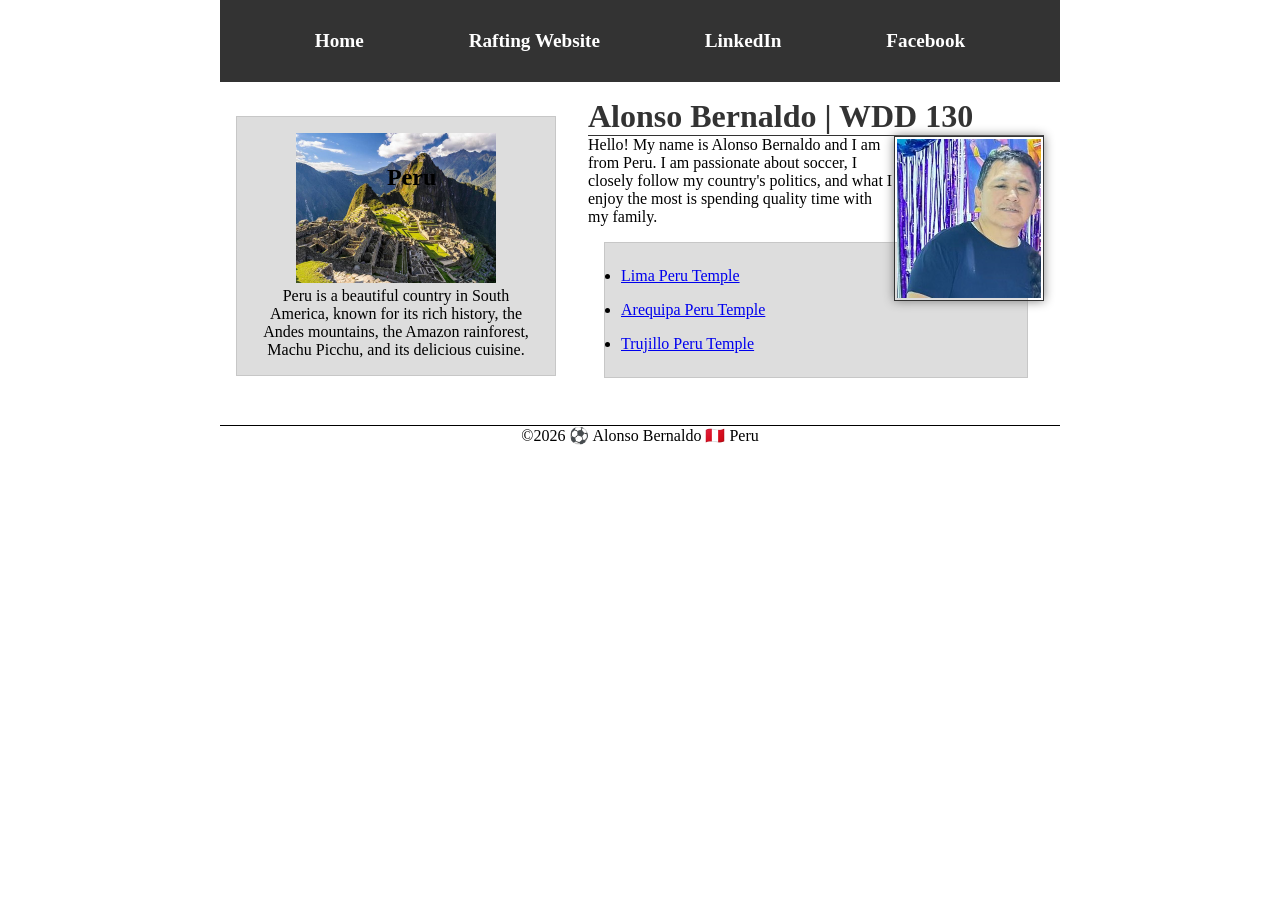
<file: index.html>
<!DOCTYPE html>
<html lang="en-US">

<head>
    <meta charset="UTF-8">
    <meta name="viewport" content="width=device-width, initial-scale=1.0">
    <title>Alonso Bernaldo | WDD 130</title>
    <meta name="description" content="Home page of Alonso Bernaldo for WDD 130 Web Fundamentals, featuring web development projects and information about Peru.">
    <meta name="author" content="Alonso Bernaldo">
    <link rel="stylesheet" href="styles/styles.css">
</head>

<body>
    <header>
        <nav>
            <a href="#">Home</a>
            <a href="wwr/">Rafting Website</a>
            <a href="https://linkedin.com">LinkedIn</a>
            <a href="https://facebook.com">Facebook</a>
        </nav>
    </header>
    <div class="grid">
        <main>
            <h1>Alonso Bernaldo | WDD 130</h1>
            <img src="images/profile.jpg" alt="Hello, my name is Alonso Bernaldo" width="200">
            <p>Hello! My name is Alonso Bernaldo and I am from Peru. I am passionate about soccer, I closely follow my country's politics, and what I enjoy the most is spending quality time with my family.
            </p>
            <ul class="box">
                <li><a href="https://www.churchofjesuschrist.org/temples/details/lima-peru-temple" target="_blank" rel="noopener">Lima Peru Temple</a></li>
                <li><a href="https://www.churchofjesuschrist.org/temples/details/arequipa-peru-temple" target="_blank" rel="noopener">Arequipa Peru Temple</a></li>
                <li><a href="https://churchofjesuschristtemples.org/trujillo-peru-temple/" target="_blank" rel="noopener">Trujillo Peru Temple</a></li>
            </ul>
        </main>
        <aside class="box">
            <h2>Peru</h2>
            <img src="images/peru.jpg" alt="Machu Picchu in Peru">
            <p>Peru is a beautiful country in South America, known for its rich history, the Andes mountains, the Amazon rainforest, Machu Picchu, and its delicious cuisine.</p>
        </aside>
    </div>
    <footer>
        <p>&copy;2026 ⚽ Alonso Bernaldo 🇵🇪 Peru</p>
    </footer>
</body>

</html>
</file>
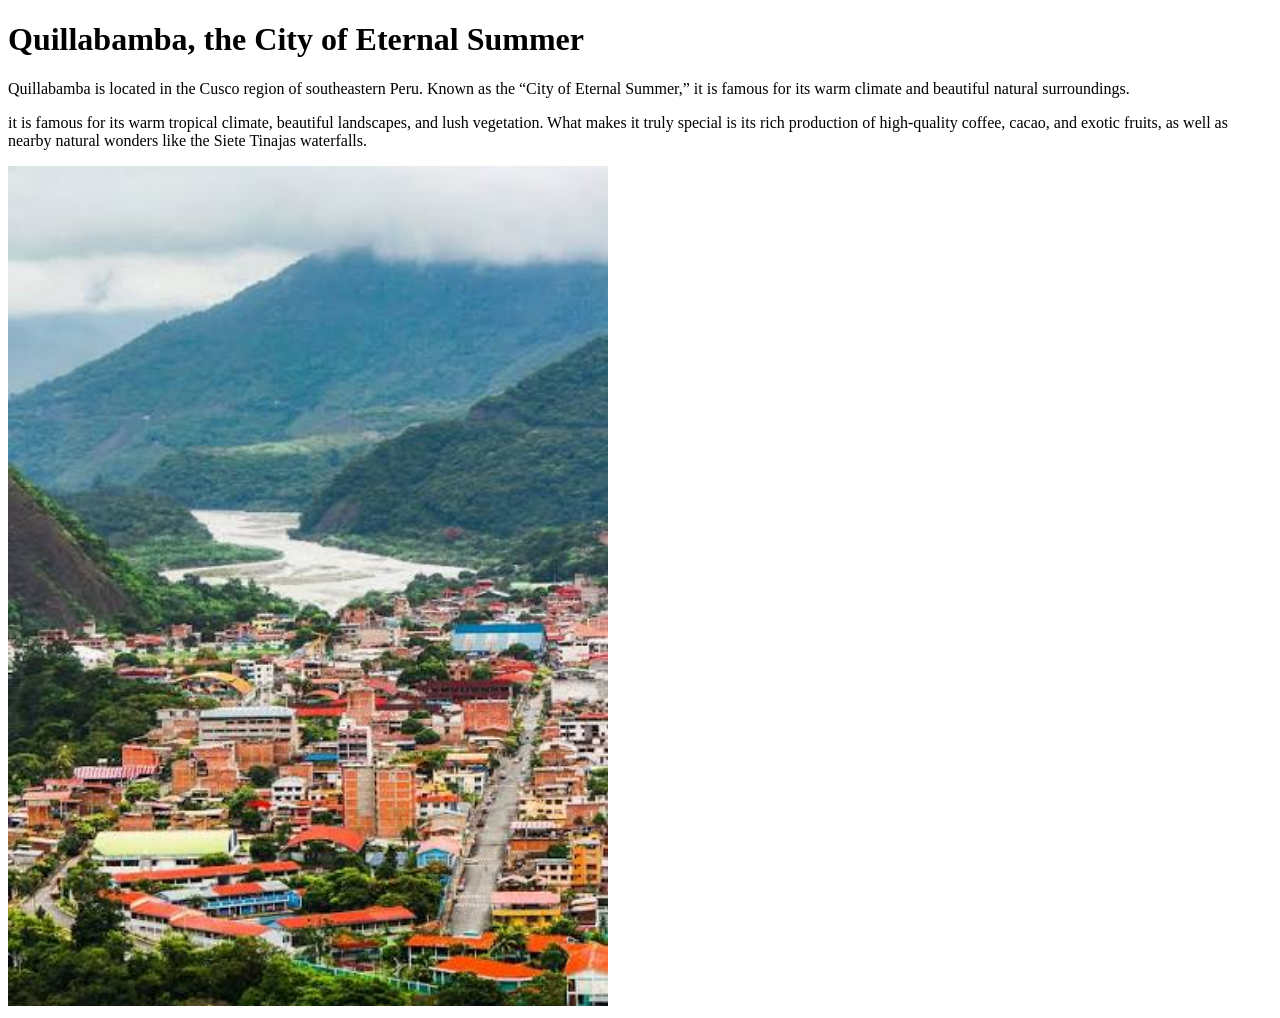
<file: week01/favorite-city.html>
<!DOCTYPE html>
<html lang="en">

<head>
    <meta charset="UTF-8">
    <meta name="viewport" content="width=device-width, initial-scale=1.0">
    <title>Quillabamba, My Favorite City</title>
</head>

<body>
    <h1>Quillabamba, the City of Eternal Summer</h1>

    <p>
        Quillabamba is located in the Cusco region of southeastern Peru. Known as the “City of Eternal Summer,”
        it is famous for its warm climate and beautiful natural surroundings.


    </p>

    <p>
        it is famous for its warm tropical climate, beautiful landscapes, and lush vegetation.
        What makes it truly special is its rich production of high-quality coffee, cacao, and exotic fruits,
        as well as nearby natural wonders like the Siete Tinajas waterfalls.
    </p>

    <img src="images/QUILLABAMBA.jpeg" alt="A beautiful panoramic view of Quillabamba valley with the river flowing next to the city." width="600">

</body>

</html>
</file>
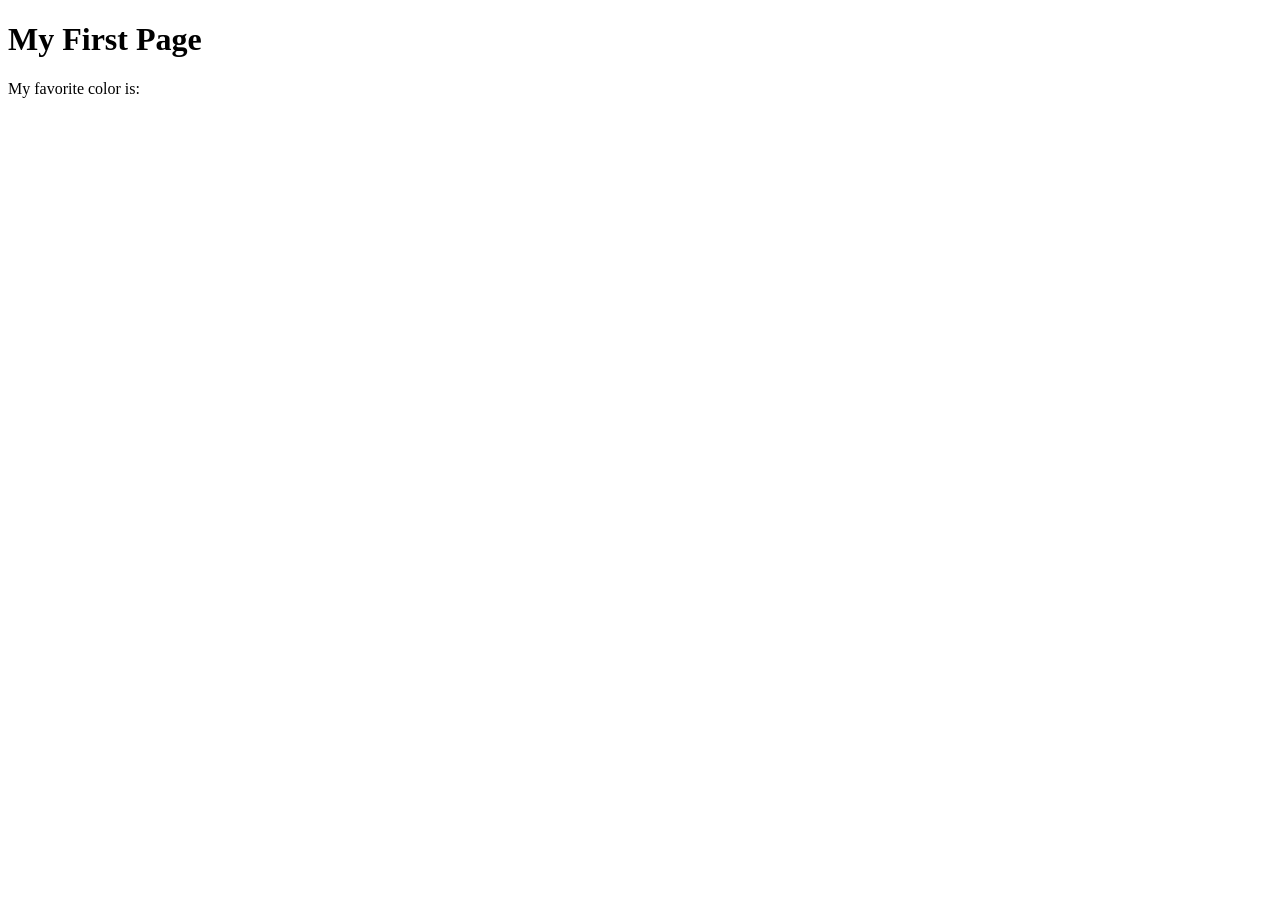
<file: week01/first-page.html>
<!DOCTYPE html>
<html lang="en">

<head>
    <meta charset="UTF-8">
    <meta name="viewport" content="width=device-width, initial-scale=1.0">
    <title>My First Page</title>
</head>

<body>
    <h1>My First Page</h1>
    <p>My favorite color is: </p>
</body>

</html>
</file>
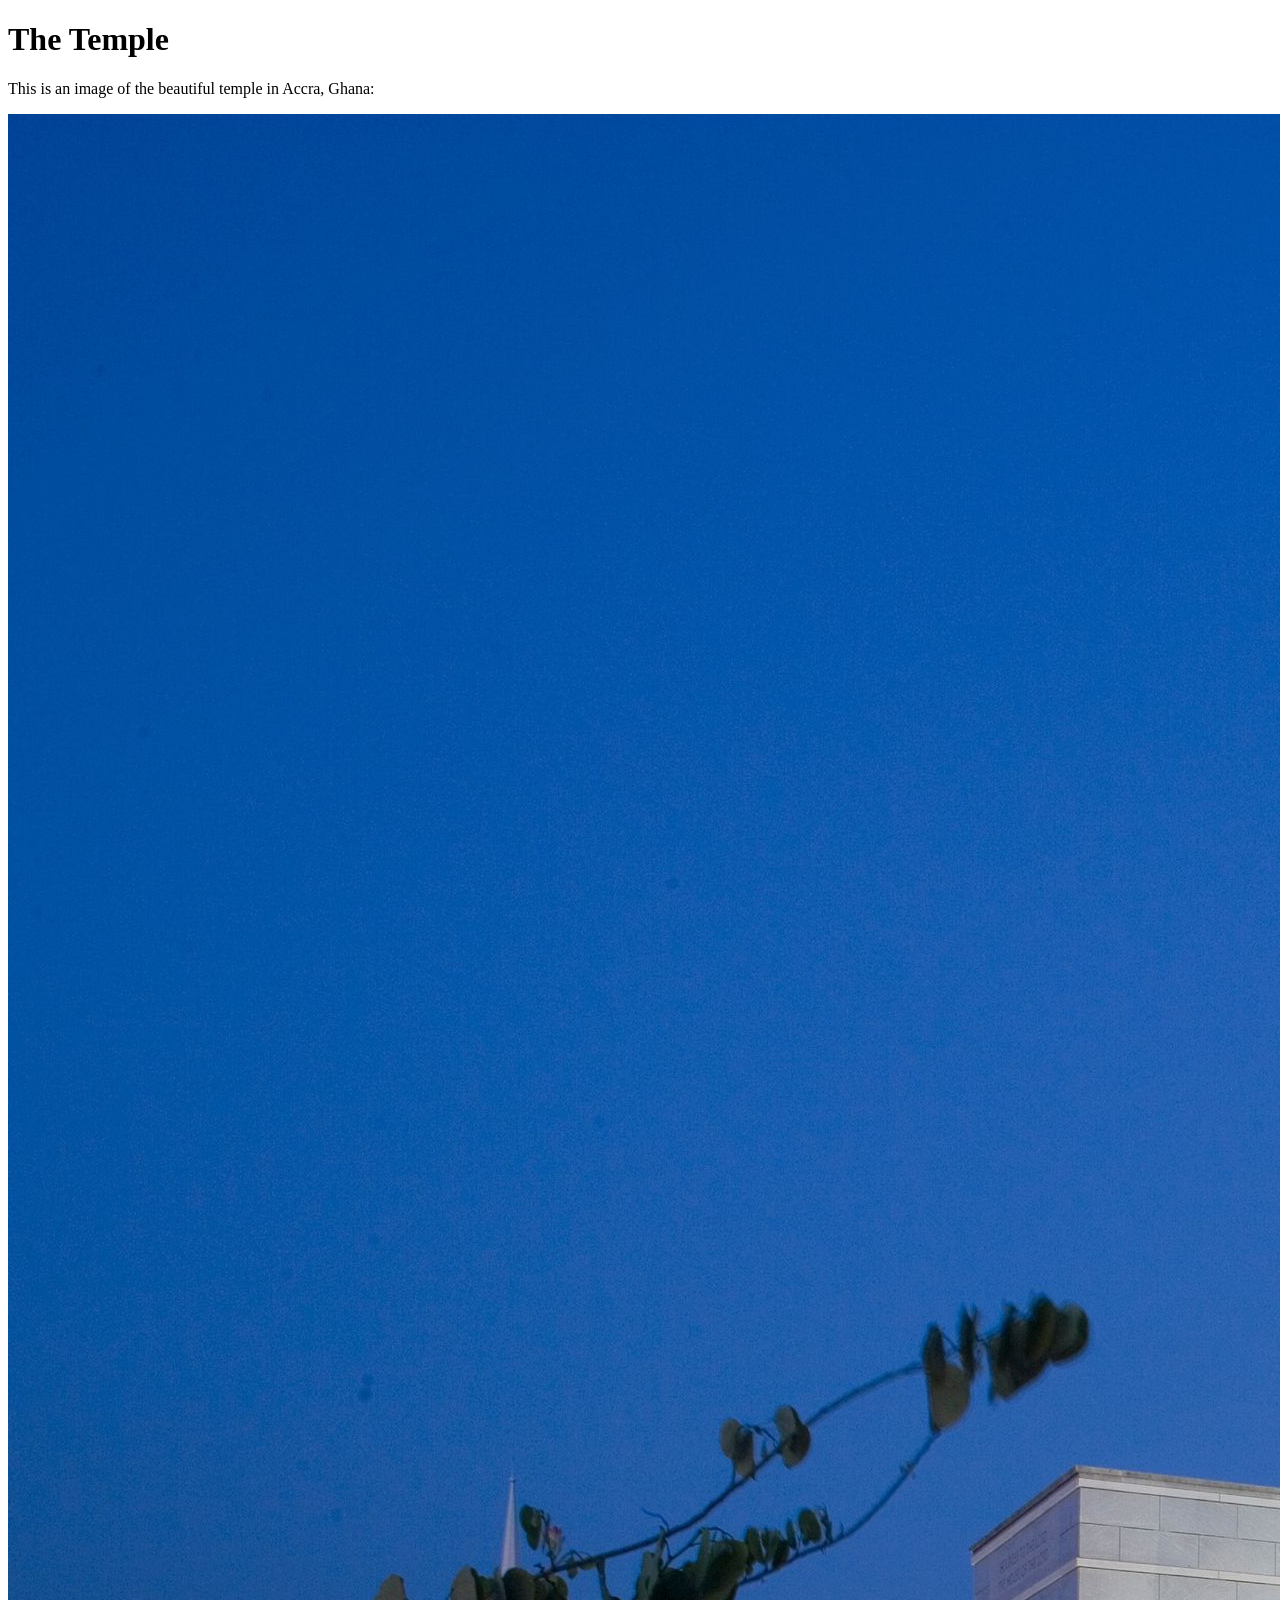
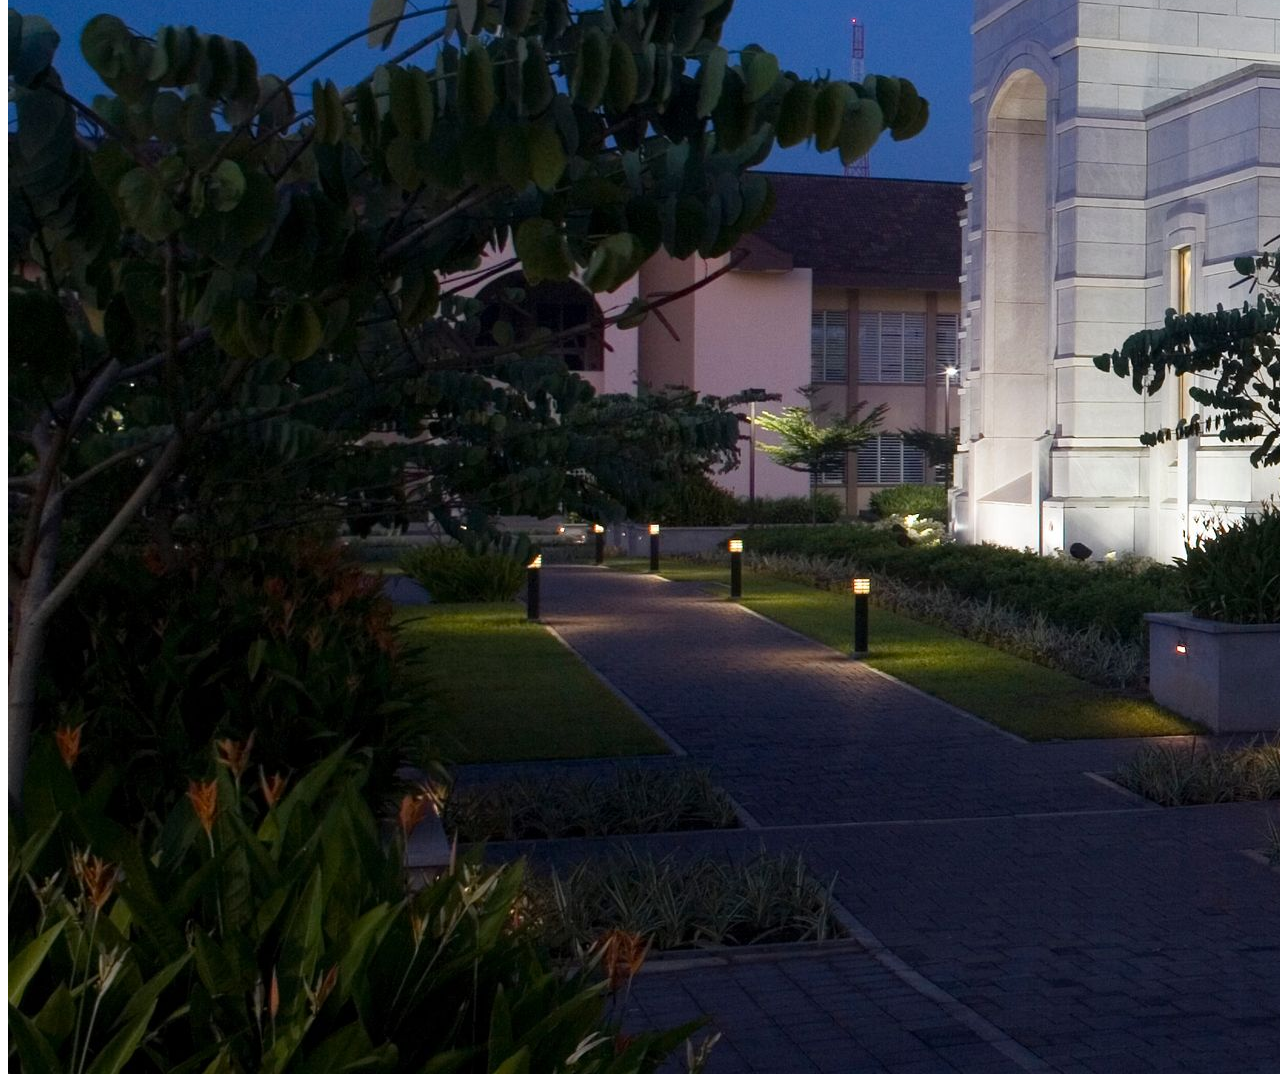
<file: week01/images.html>
<!DOCTYPE html>
<html lang="en">

<head>
    <meta charset="UTF-8">
    <meta name="viewport" content="width=device-width, initial-scale=1.0">
    <title>Temple Image</title>
</head>

<body>
    <h1>The Temple</h1>
    <p>This is an image of the beautiful temple in Accra, Ghana:</p>
    <img src="images/temple-large.jpeg" alt="The Accra Ghana Temple">

</body>

</html>
</file>
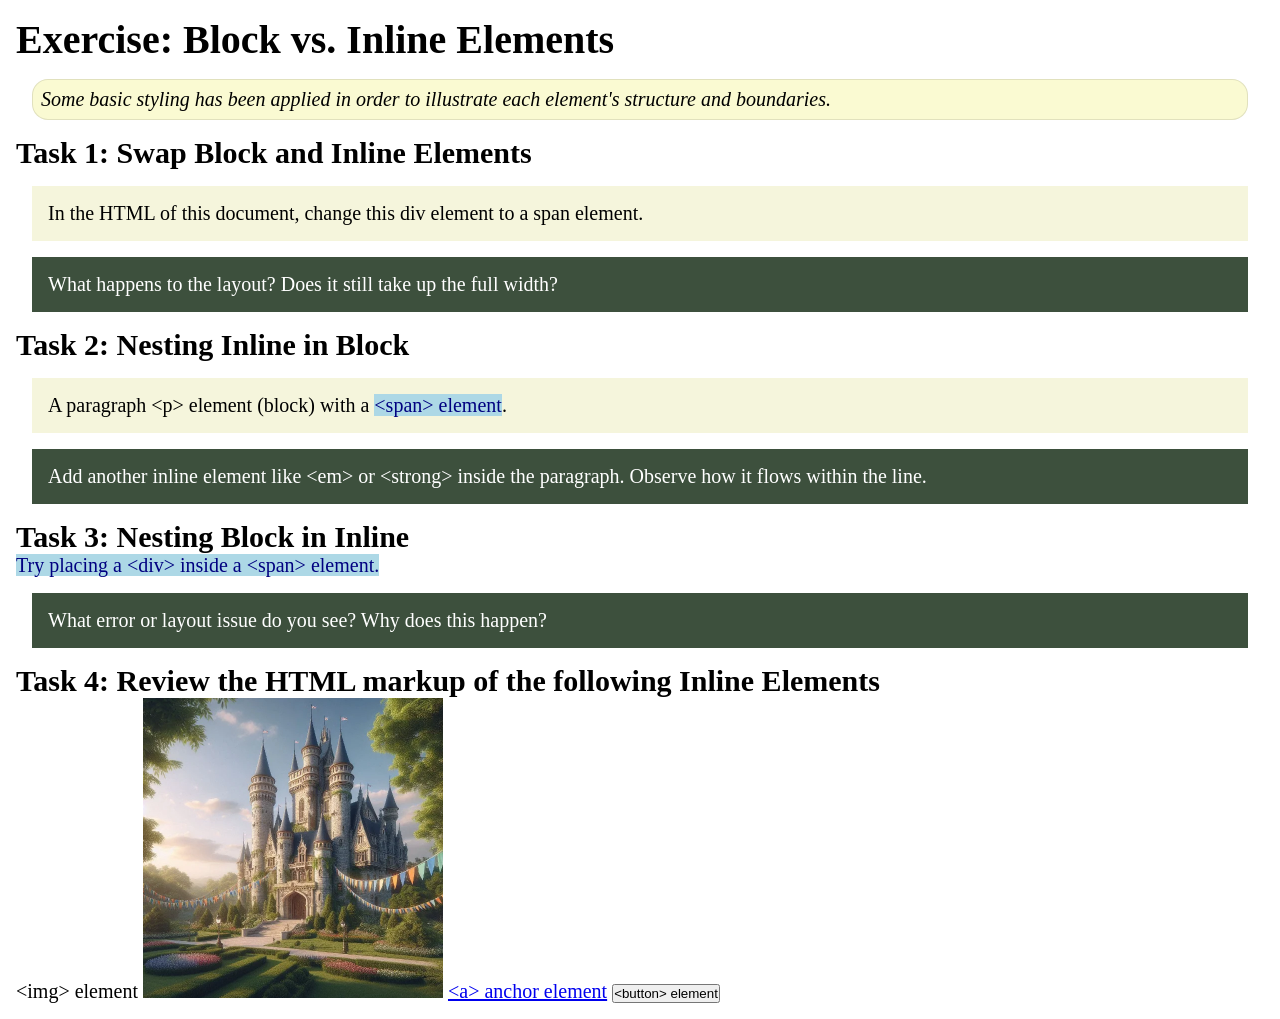
<file: week02/block-vs-inline.html>
<!DOCTYPE html>
<html lang="en">

<head>
    <meta charset="UTF-8">
    <meta name="viewport" content="width=device-width, initial-scale=1.0">
    <title>Exercise: Block vs. Inline Elements</title>
    <link rel="stylesheet" href="styles/block-vs-inline.css">
</head>

<body>
    <main>
        <h1>Exercise: Block vs. Inline Elements</h1>
        <p class="note">Some basic styling has been applied in order to illustrate each element's structure and boundaries.</p>

        <h2>Task 1: Swap Block and Inline Elements</h2>
        <div>In the HTML of this document, change this div element to a span element.</div>

        <p class="question">What happens to the layout? Does it still take up the full width?</p>

        <h2>Task 2: Nesting Inline in Block</h2>
        <p>A paragraph &lt;p&gt; element (block) with a <span>&lt;span&gt; element</span>.</p>
        <p class="question">Add another inline element like &lt;em&gt; or &lt;strong&gt; inside the paragraph. Observe how it flows within the line.</p>

        <h2>Task 3: Nesting Block in Inline</h2>
        <span>Try placing a &lt;div&gt; inside a &lt;span&gt; element.</span>
        <p class="question">What error or layout issue do you see? Why does this happen?</p>

        <h2>Task 4: Review the HTML markup of the following Inline Elements</h2>
        &lt;img&gt; element
        <img src="images/castle.webp" alt="placeholder image (images are inline)" width="300" height="300">
        <a href="https://churchofjesuschrist.org">&lt;a&gt; anchor element</a>
        <button type="button">&lt;button&gt; element</button>
    </main>
</body>

</html>
</file>
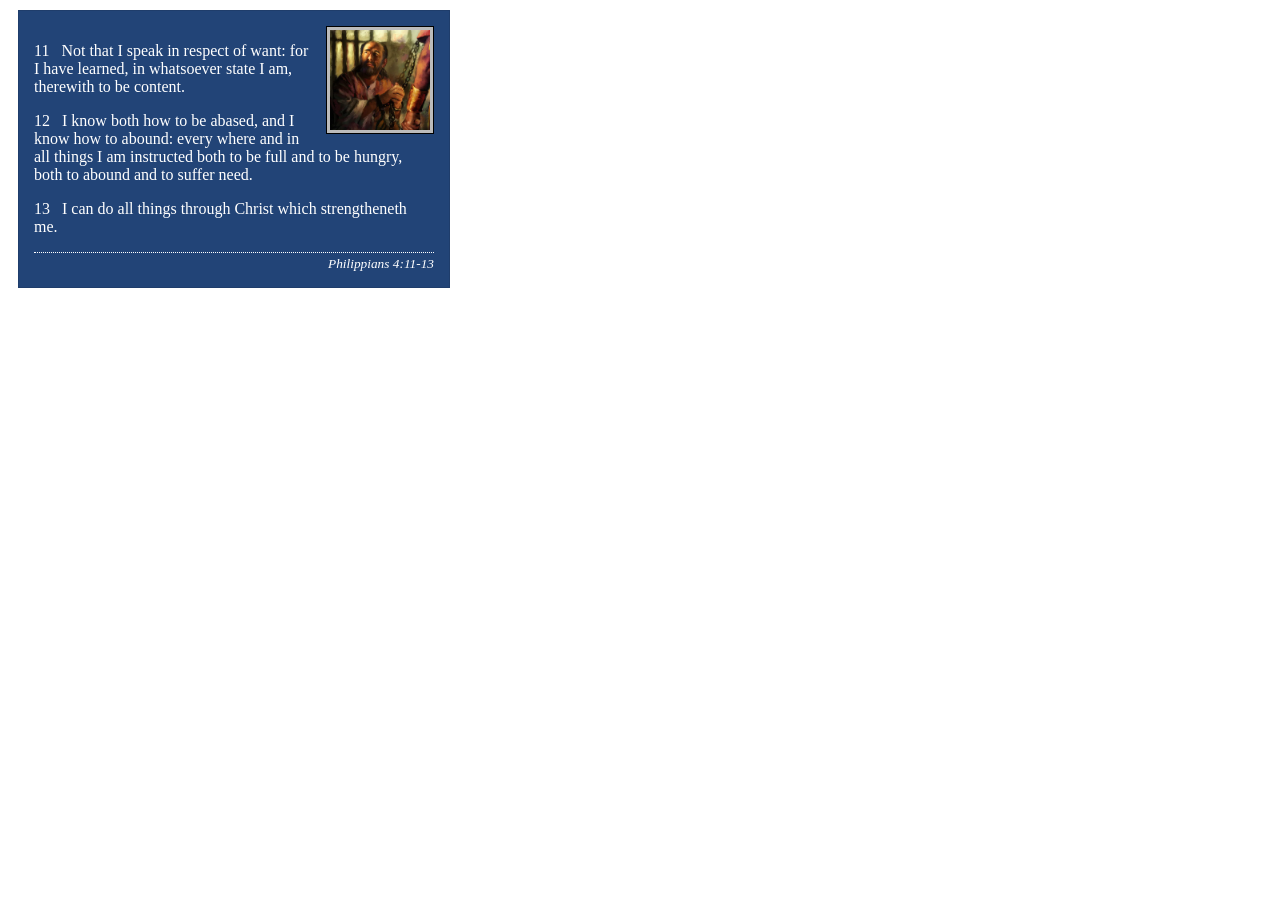
<file: week02/box-model-solution.html>
<!DOCTYPE html>
<html lang="en">

<head>
    <meta charset="UTF-8">
    <meta name="viewport" content="width=device-width, initial-scale=1.0">
    <title>Box Model Activity</title>
    <link rel="stylesheet" href="styles/box-model-solution.css">
</head>

<body>
    <main>
        <div class="callout">
            <img src="images/apostle-paul-imprisoned.webp" alt="Paul the Apostle - Imprisoned in Rome" width="200" height="200">
            <blockquote>
                <p>11 &nbsp; Not that I speak in respect of want: for I have learned, in whatsoever state I am, therewith to be content.</p>
                <p>12 &nbsp; I know both how to be abased, and I know how to abound: every where and in all things I am instructed both to be full and to be hungry, both to abound and to suffer need.</p>
                <p>13 &nbsp; I can do all things through Christ which strengtheneth me.</p>
            </blockquote>
            <cite>Philippians 4:11-13</cite>
        </div>
    </main>
</body>

</html>
</file>
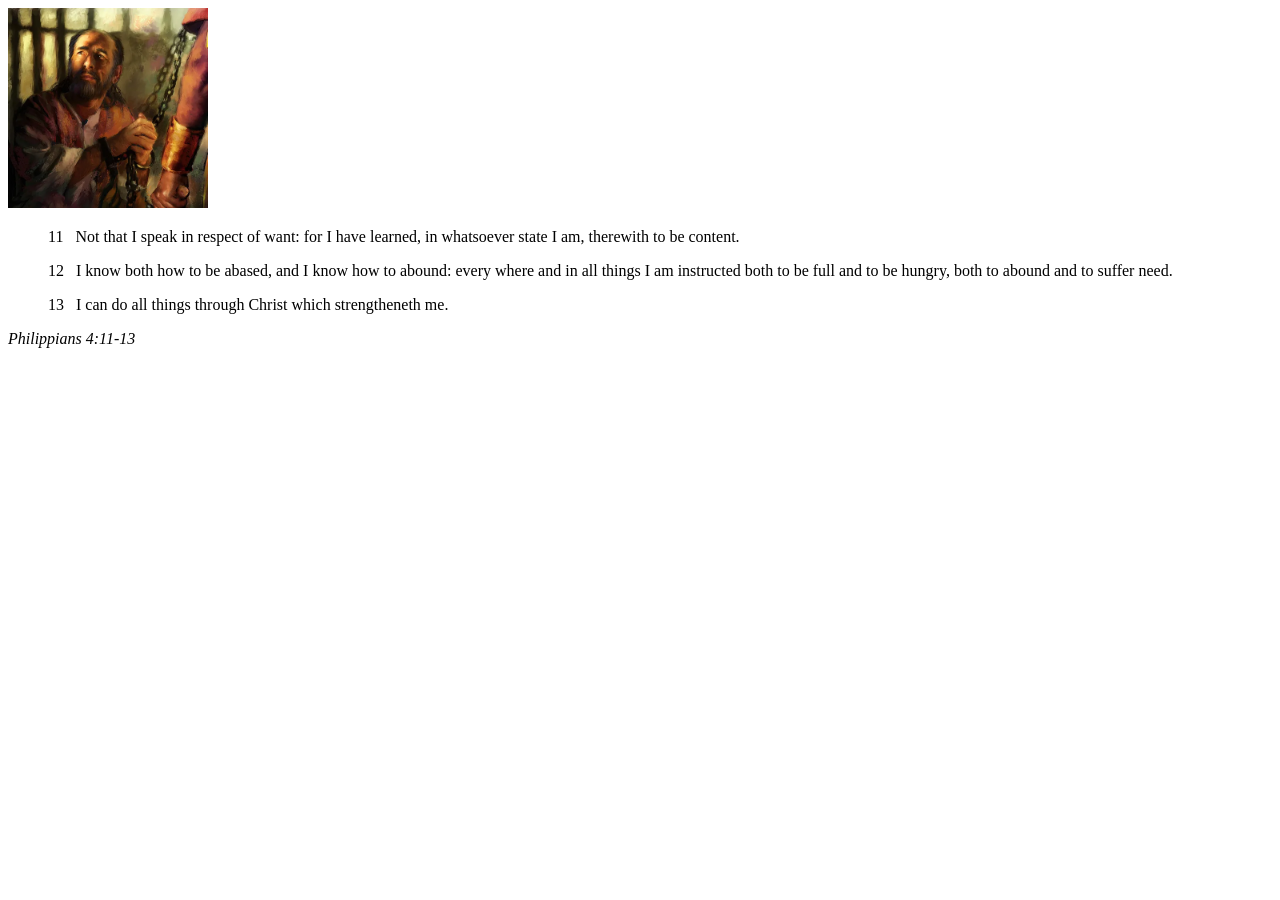
<file: week02/box-model.html>
<!DOCTYPE html>
<html lang="en">

<head>
    <meta charset="UTF-8">
    <meta name="viewport" content="width=device-width, initial-scale=1.0">
    <title>Box Model Activity</title>
</head>

<body>
    <main>
        <div class="callout">
            <img src="images/apostle-paul-imprisoned.webp" alt="Paul the Apostle - Imprisoned in Rome" width="200" height="200">
            <blockquote>
                <p>11 &nbsp; Not that I speak in respect of want: for I have learned, in whatsoever state I am, therewith to be content.</p>
                <p>12 &nbsp; I know both how to be abased, and I know how to abound: every where and in all things I am instructed both to be full and to be hungry, both to abound and to suffer need.</p>
                <p>13 &nbsp; I can do all things through Christ which strengtheneth me.</p>
            </blockquote>
            <cite>Philippians 4:11-13</cite>
        </div>
    </main>
</body>

</html>
</file>
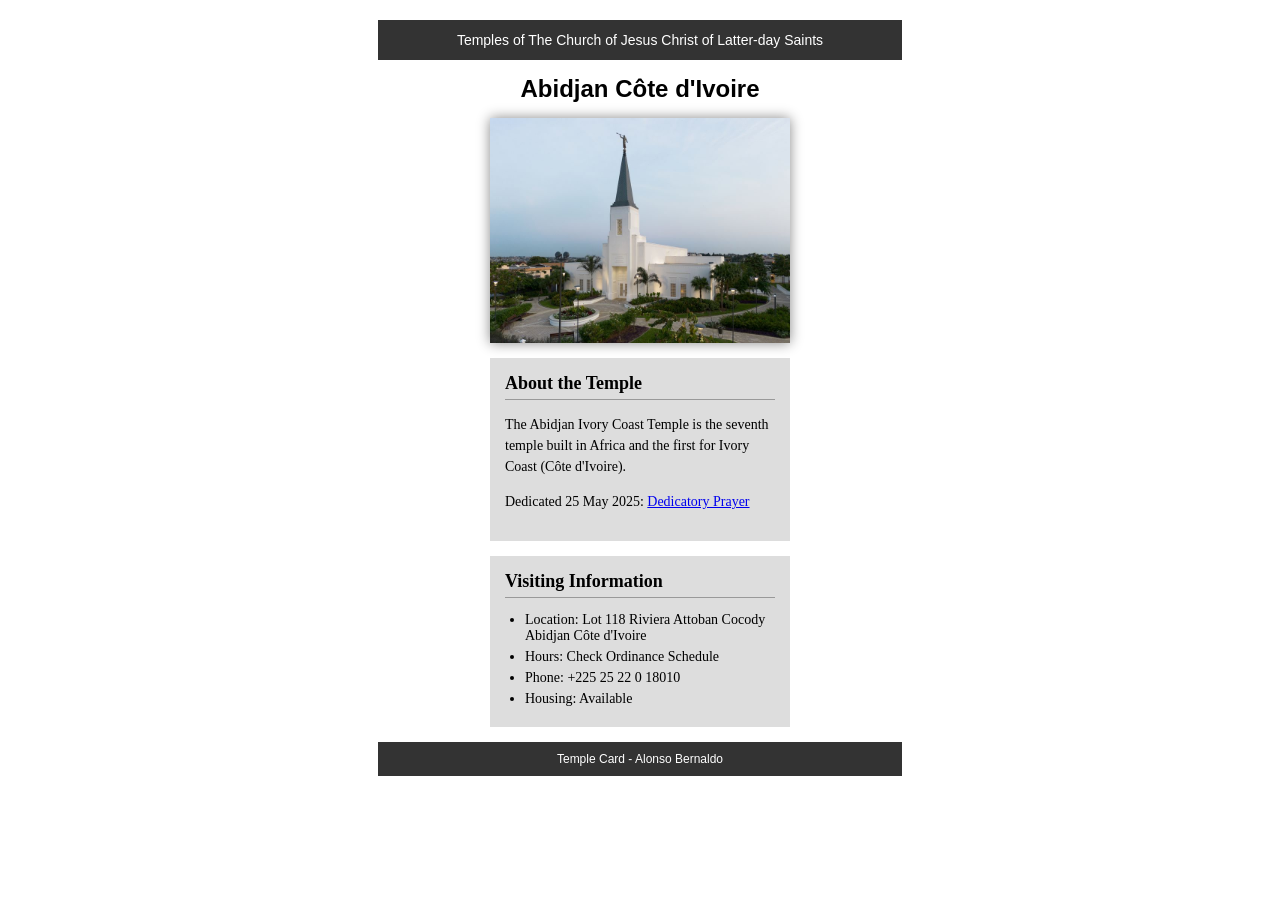
<file: week02/temple.html>
<!DOCTYPE html>
<html lang="en">

<head>
    <meta charset="UTF-8">
    <meta name="viewport" content="width=device-width, initial-scale=1.0">
    <title>Temple Card - Abidjan Côte d'Ivoire</title>
    <link rel="stylesheet" href="styles/temple.css">
</head>

<body>
    <header>
        <p>Temples of The Church of Jesus Christ of Latter-day Saints</p>
    </header>
    <main>
        <h1>Abidjan Côte d'Ivoire</h1>
        <picture>
            <img src="images/abidjan-ivory-coast.jpeg" alt="Abidjan Côte d'Ivoire Temple">
        </picture>
        <section>
            <h2>About the Temple</h2>
            <p>The Abidjan Ivory Coast Temple is the seventh temple built in Africa and the first for Ivory Coast (Côte d'Ivoire).</p>
            <p>Dedicated 25 May 2025: <a href="https://www.churchofjesuschrist.org/temples/dedicatory-prayer/abidjan-ivory-coast-temple/2025-05-25?lang=eng" target="_blank" rel="noopener noreferrer">Dedicatory Prayer</a></p>
        </section>
        <section>
            <h2>Visiting Information</h2>
            <ul>
                <li>Location: Lot 118 Riviera Attoban Cocody Abidjan Côte d'Ivoire</li>
                <li>Hours: Check Ordinance Schedule</li>
                <li>Phone: +225 25 22 0 18010</li>
                <li>Housing: Available</li>
            </ul>
        </section>
    </main>
    <footer>
        <p>Temple Card - Alonso Bernaldo</p>
    </footer>
</body>

</html>
</file>
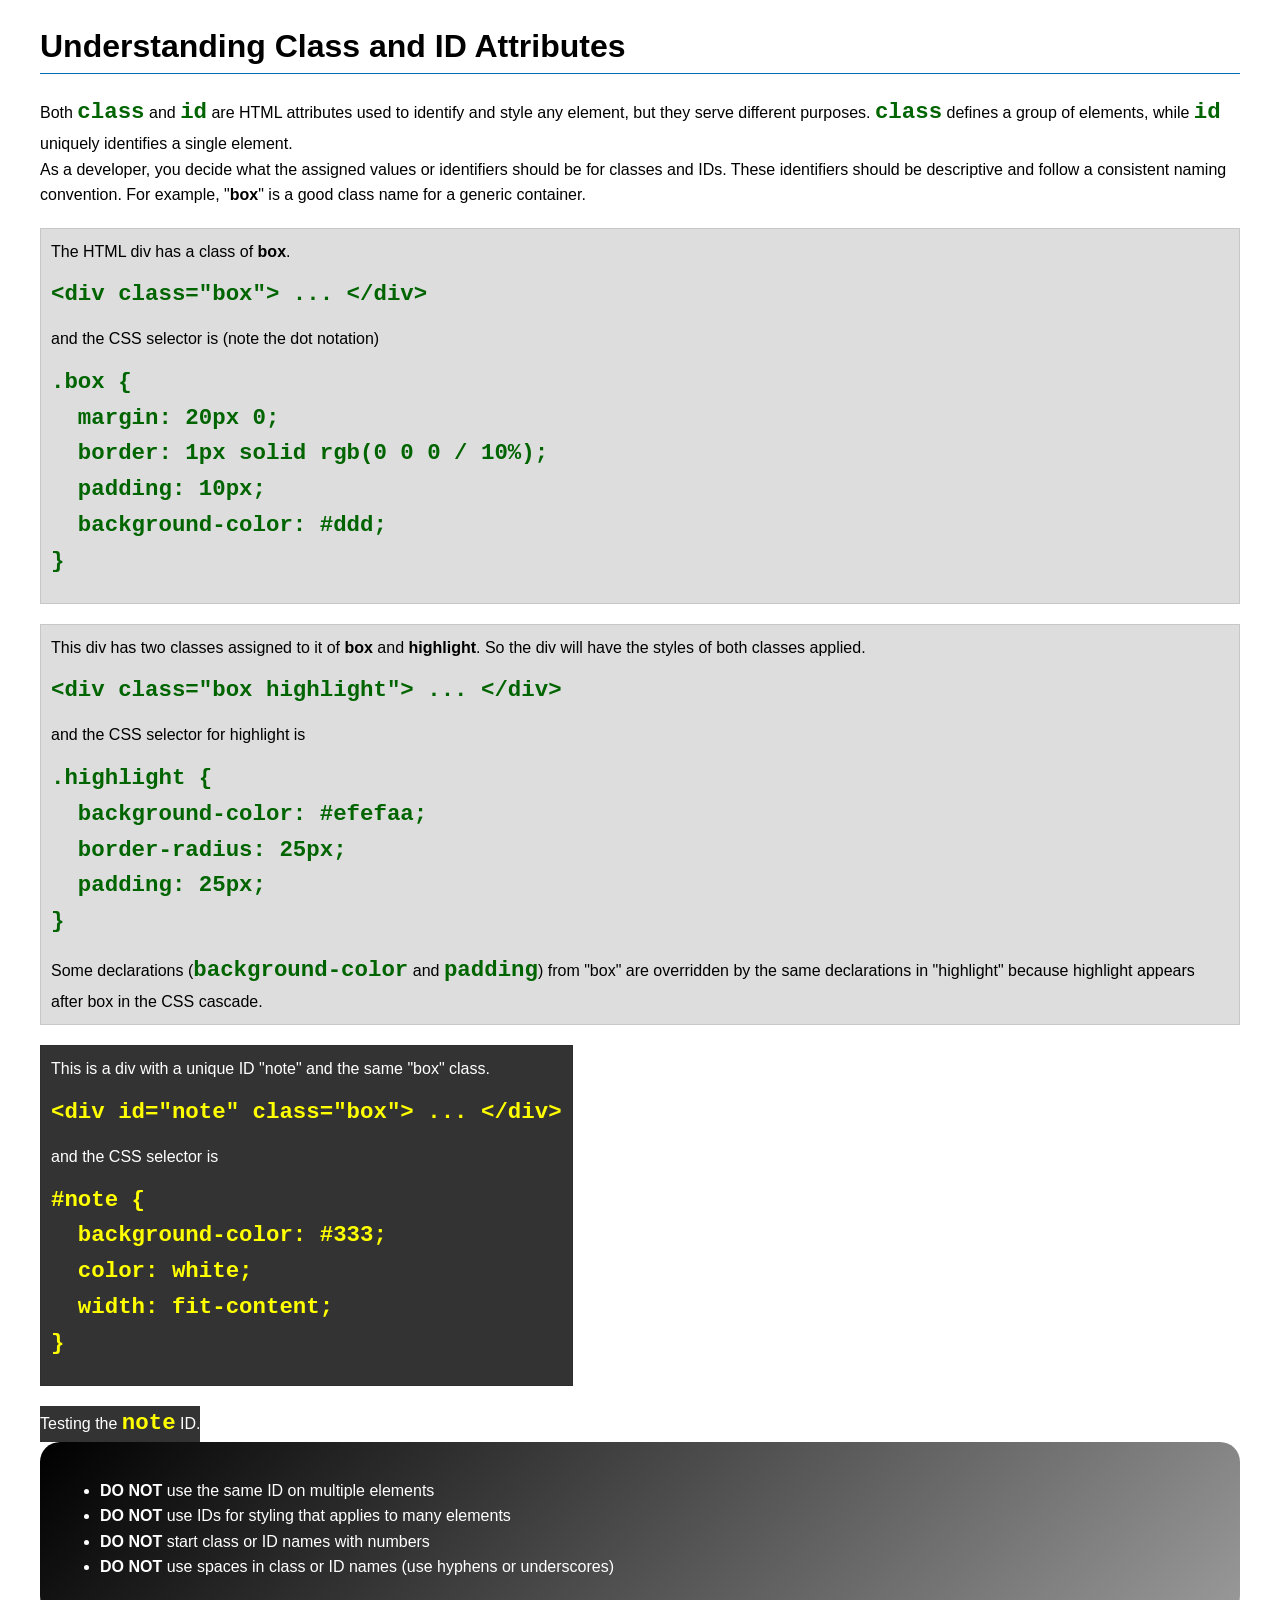
<file: week03/class-and-id.html>
<!DOCTYPE html>
<html lang="en">

<head>
    <meta charset="UTF-8">
    <meta name="viewport" content="width=device-width, initial-scale=1.0">
    <title>Class vs ID Attributes</title>
    <link rel="stylesheet" href="styles/class-and-id.css">
</head>

<body>
    <h1>Understanding Class and ID Attributes</h1>
    <p>Both <code>class</code> and <code>id</code> are HTML attributes used to identify and style any element, but they serve different purposes. <code>class</code> defines a group of elements, while <code>id</code> uniquely identifies a single element.</p>
    <p>As a developer, you decide what the assigned values or identifiers should be for classes and IDs. These identifiers should be descriptive and follow a consistent naming convention. For example, "<strong>box</strong>" is a good class name for a generic container.</p>
    <div class="box">
        <p>The HTML div has a class of <strong>box</strong>.</p>
        <pre><code class="html">&lt;div class="box"&gt; ... &lt;/div&gt;</code></pre>
        and the CSS selector is (note the dot notation)
        <pre><code class="css">.box {
  margin: 20px 0;
  border: 1px solid rgb(0 0 0 / 10%);
  padding: 10px;
  background-color: #ddd; 
}</code></pre>
    </div>

    <div class="box">
        <p>This div has two classes assigned to it of <strong>box</strong> and <strong>highlight</strong>. So the div will have the styles of both classes applied.</p>
        <pre><code class="html">&lt;div class="box highlight"&gt; ... &lt;/div&gt;</code></pre>
        and the CSS selector for highlight is
        <pre><code class="css">.highlight {
  background-color: #efefaa;
  border-radius: 25px;
  padding: 25px;
}</code></pre>
        <p>Some declarations (<code>background-color</code> and <code>padding</code>) from "box" are overridden by the same declarations in "highlight" because highlight appears after box in the CSS cascade.</p>
    </div>

    <div id="note" class="box">
        <p>This is a div with a unique ID "note" and the same "box" class.</p>
        <pre><code class="html">&lt;div id="note" class="box"&gt; ... &lt;/div&gt;</code></pre>
        and the CSS selector is
        <pre><code class="css">#note {
  background-color: #333;
  color: white;
  width: fit-content;
}</code></pre>
    </div>

    <div id="note">
        <p>Testing the <code>note</code> ID.</p>
    </div>

    <section id="best-practice">
        <ul>
            <li><strong>DO NOT</strong> use the same ID on multiple elements</li>
            <li><strong>DO NOT</strong> use IDs for styling that applies to many elements</li>
            <li><strong>DO NOT</strong> start class or ID names with numbers</li>
            <li><strong>DO NOT</strong> use spaces in class or ID names (use hyphens or underscores)</li>
        </ul>
    </section>

</body>

</html>
</file>
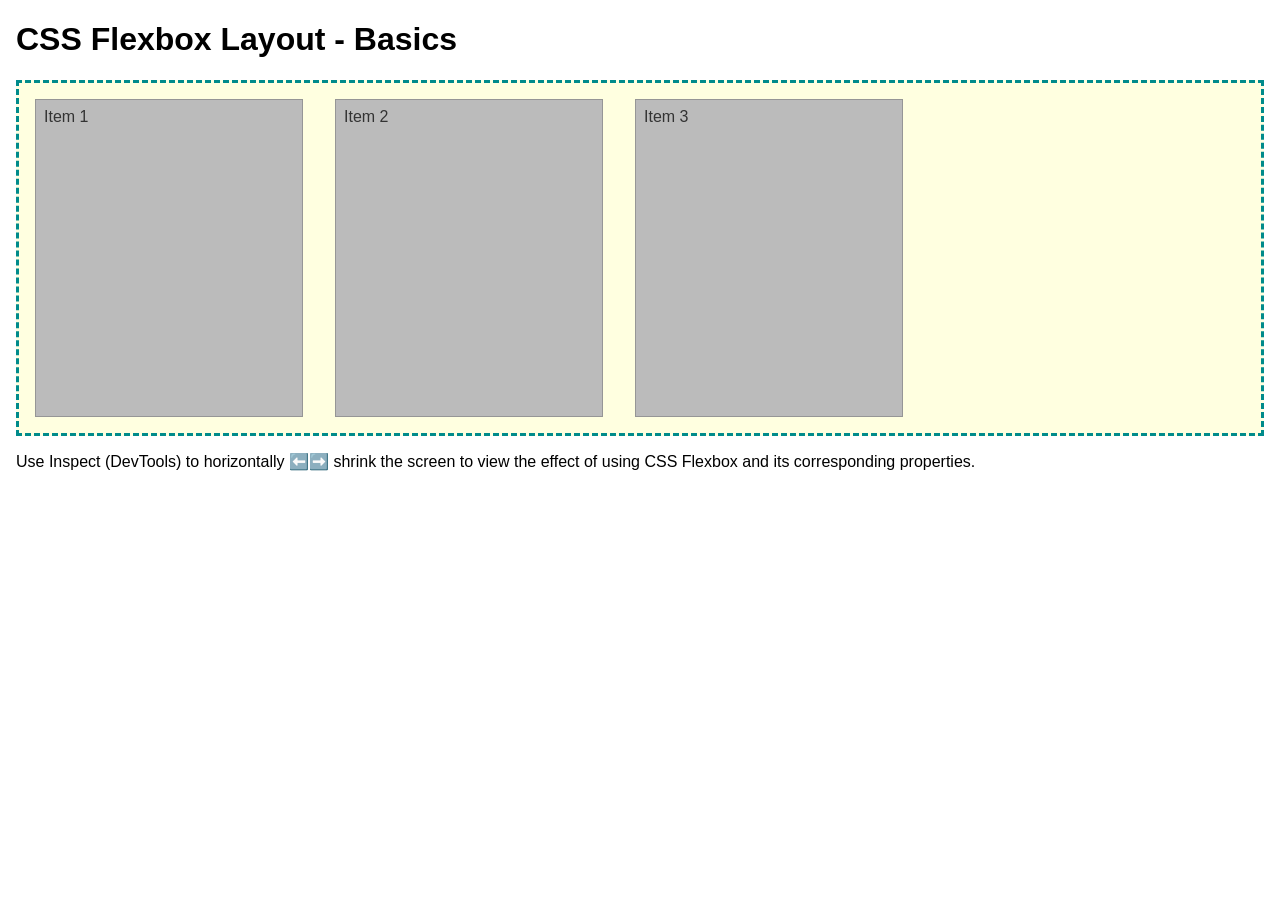
<file: week04/flexbox-layout.html>
<!DOCTYPE html>
<html lang="en">

<head>
    <meta charset="UTF-8">
    <meta name="viewport" content="width=device-width, initial-scale=1.0">
    <title>CSS Flexbox Layout - Basics</title>
    <link rel="stylesheet" href="styles/flexbox.css">
</head>

<body>
    <main>
        <h1>CSS Flexbox Layout - Basics</h1>
        <div class="flex-container">
            <div class="flex-item item1">Item 1</div>
            <div class="flex-item item2">Item 2</div>
            <div class="flex-item item3">Item 3</div>
        </div>
        <p>Use Inspect (DevTools) to horizontally ⬅️➡️ shrink the screen to view the effect of using CSS Flexbox and its corresponding properties.</p>
    </main>
</body>

</html>
</file>
<file: styles/styles.css>
* {
    margin: 0;
    padding: 0;
    box-sizing: border-box;
}

:root {
    --primary-color: #333;
}

nav {
    background-color: var(--primary-color);
    padding: 10px;
    display: flex;
    justify-content: space-evenly;
    align-items: center;
}

nav a {
    color: white;
    display: block;
    padding: 20px;
    text-decoration: none;
    font-size: 1.2rem;
    font-weight: 700;

}

h1 {
    color: var(--primary-color);
    border-bottom: 1px solid var(--primary-color);
}

header,
.grid,
footer {
    max-width: 840px;
    margin: 0 auto;
}

.grid {
    display: grid;
    align-items: center;
}

main {
    grid-column: 2/3;
    margin: 1rem;
}

main img {
    float: right;
    width: 150px;
    height: auto;
    border: 1px solid var(--primary-color);
    padding: 2px;
    box-shadow: 0 0 10px gray;
}

aside {

    width: 20rem;
    text-align: center;
    position: relative;
    grid-column: 1/2;
    grid-row: 1/2;
}

aside h2 {
    position: absolute;
    top: 47px;
    left: 150px;

}

aside img {
    width: 200px;
    height: auto;
}

p {
    padding: 0;
}

footer {
    margin-top: 15px;
    border-top: 1px solid #000;
    text-align: center;
}

/* Class Selectors */

.box {
    margin: 1rem;
    border: 1px solid rgb(0 0 0 / 10%);
    padding: 1rem;
    background-color: #ddd;
    color: #000;
}

.box a {
    display: inline-block;
    padding: 8px 0;
}
</file>
<file: week02/styles/block-vs-inline.css>
* {
    margin: 0;
    padding: 0;
}

body {
    font-size: 20px;
    margin: 1rem;
}

p,
div {
    background-color: beige;
    margin: 1rem;
    padding: 1rem;
}

span {
    color: navy;
    background-color: lightblue;
}

code {
    margin: 0;
    padding: 0;
    color: green;
    font-size: 1.2rem;
}

.note {
    font-style: italic;
    background-color: lightgoldenrodyellow;
    border-radius: 1rem;
    border: 1px solid rgb(0 0 0 / 10%);
    margin: 1rem;
    padding: .5rem;
}

.question {
    background-color: #3d503d;
    color: #fff;
}
</file>
<file: week02/styles/box-model-solution.css>
.callout {
    max-width: 400px;
    margin: 10px;
    border: 1px solid rgb(0 0 0 / 10%);
    padding: 15px;
    background-color: #247;
    color: #fff;
}

.callout img {
    float: right;
    margin: 0 0 10px 15px;
    border: 1px solid #000;
    padding: 3px;
    background-color: #bbb;
    width: 100px;
    height: auto;
}

blockquote {
    margin: 0;
}

cite {
    display: block;
    border-top: 1px dotted #fff;
    padding-top: 3px;
    text-align: right;
    font-size: smaller;
}
</file>
<file: week02/styles/temple.css>
body {
    font-family: Arial, sans-serif;
    background-color: #fff;
    margin: 0;
    padding: 20px;
}

header {
    background-color: #333;
    color: white;
    text-align: center;
    padding: 12px;
    max-width: 500px;
    margin: 0 auto;
}

header p {
    margin: 0;
    font-size: 14px;
}

main {
    max-width: 300px;
    margin: 15px auto;
}

h1 {
    text-align: center;
    font-size: 24px;
    white-space: nowrap;
    margin: 15px 0;
}

picture img {
    display: block;
    width: 100%;
    height: auto;
    box-shadow: 0 0 12px #888;
}

section {
    background-color: #ddd;
    padding: 15px;
    margin-top: 15px;
    font-family: Georgia, serif;
    font-size: 14px;
}

h2 {
    font-size: 18px;
    margin: 0 0 10px;
    border-bottom: 1px solid #999;
    padding-bottom: 5px;
}

section p {
    line-height: 1.5;
}

ul {
    padding-left: 20px;
    margin-bottom: 0;
}

li {
    margin-bottom: 5px;
}

footer {
    background-color: #333;
    color: white;
    text-align: center;
    padding: 10px;
    max-width: 504px;
    margin: 15px auto;
    font-size: 12px;
}

footer p {
    margin: 0;
}
</file>
<file: week03/styles/class-and-id.css>
body {
    font-family: Arial, sans-serif;
    line-height: 1.6;
    margin: 0;
    padding: 0 40px;
}

h1 {
    border-bottom: 1px solid rgb(0 110 182);
    padding-bottom: 0;
}

p {
    margin: 0;
}

code {
    color: darkgreen;
    font-weight: 700;
    font-size: 1.4rem;
}

/* Class examples - can be reused */
.box {
    margin: 20px 0;
    border: 1px solid rgb(0 0 0 / 10%);
    padding: 10px;
    background-color: #ddd;
    /* this is shorthand for #dddddd */
}

.highlight {
    background-color: #efefaa;
    border-radius: 25px;
    padding: 25px;
}

/* ID examples - should be unique */

#note {
    background-color: #333;
    color: white;
    width: fit-content;
}

#note code {
    color: yellow;
}

#best-practice {
    background: linear-gradient(135deg, #000 0%, #999 100%);
    color: white;
    border-radius: 20px;
    padding: 20px;
}
</file>
<file: week04/styles/flexbox.css>
body {
    font-family: Helvetica, Arial, sans-serif;
    margin: 1rem;
}

.flex-container {
    border: 3px dashed darkcyan;
    background-color: lightyellow;
    display: flex;
    flex-wrap: wrap;
}

.flex-item {
    width: 250px;
    margin: 1rem;
    border: 1px solid rgb(0 0 0 / 20%);
    padding: 0.5rem;
    background-color: #bbb;
    color: #333;
}

.item1 {
    min-height: 100px;
}

.item2 {
    min-height: 200px;
}

.item3 {
    min-height: 300px;
}
</file>
